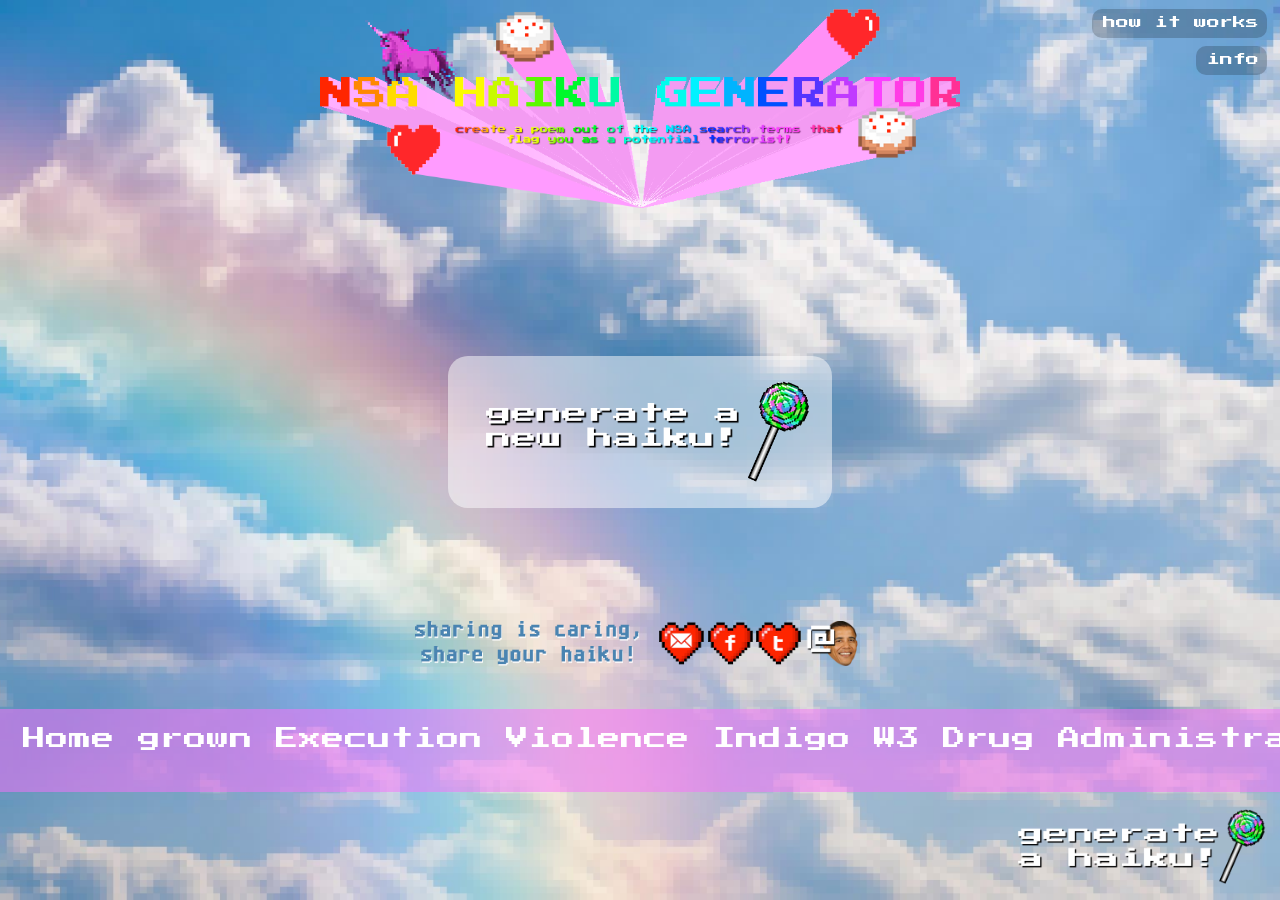
<file: index.html>
<!doctype html>
<html>

<head>


    <meta name="description"
        content="Make your own haiku out of the NSA search term database they use to keep track of YOU!">
    <meta name="keywords"
        content="PRISM, NSA, Grayson, Earle, javascript, nsa haiku generator, haiku, generator, nsahaiku">
    <meta name="author" content="Grayson Earle">
    <meta name="thumbnail" content="http://nsahaiku.net/images/thumb.png" />
    <meta property="og:image" content="http://nsahaiku.net/images/thumb.png" />
    <link rel="image_src" href="http://nsahaiku.net/images/thumb.png" />
    <meta charset="UTF-8">

    <script type="text/javascript" src="js/detectmobile.js"></script>

    <script>
        try {
            // This is the URL where mobile
            detectmobile.defaultMobileURL = "http://www.nsahaiku.net/mobile.html";
            detectmobile.process();
        } catch (e) {
            // Make sure that in the fault modes
            // we do not interrupt execution of other Javascript code
        }
    </script>


    <meta name="viewport" content="width=device-width, initial-scale=1">
    <title>NSA Haiku Generator</title>

    <link rel="stylesheet" href="css/reset.css">
    <link rel="stylesheet" href="css/style.css">
    <link href='http://fonts.googleapis.com/css?family=Press+Start+2P' rel='stylesheet' type='text/css'>

    <link rel="author" href="https://plus.google.com/u/0/107899949510566244109/posts/">

    <script src="https://ajax.googleapis.com/ajax/libs/jquery/1.10.2/jquery.min.js"></script>
    <script type="text/javascript" src="js/social.js"></script>

    <!-- Global site tag (gtag.js) - Google Analytics -->
    <script async src="https://www.googletagmanager.com/gtag/js?id=G-P72VPTXQDK"></script>
    <script>
        window.dataLayer = window.dataLayer || [];
        function gtag() { dataLayer.push(arguments); }
        gtag('js', new Date());

        gtag('config', 'G-P72VPTXQDK');
    </script>

</head>

<body>

    <div id="title">

    </div>

    <div id="haiku_container" class="gen_haiku">
        <div id="haiku">
            &nbsp; <br> &nbsp; <br> &nbsp;
        </div>
    </div>

    <div id="social_container">
        <div id="social_stuff">

            <img src="images/social/descript.png">

            <a onclick="email(htmlpoem)" href="javascript:void(0);"><img src="images/social/email.png"></a><a
                onclick="facebook(fullpoem)" href="javascript:void(0);"><img src="images/social/facebook.png"></a><a
                onclick="twitter(twitterpoem)" href="javascript:void(0);"><img src="images/social/twitter.png"
                    id="soc_right"></a><a onclick="barack(fullpoem)" href="javascript:void(0);"><img
                    src="images/social/barack.png"></a>

        </div>
    </div>

    <div id="ticker">
        <p id="wordlist" class="marquee"> </p>
    </div>

    <div id="generate_box" class="gen_haiku">
    </div>

    <div id="curtain">
    </div>

    <div id="topright">
        <div id="help_me">
            how it works
        </div><br>
        <div id="click_info">
            <a href="about.html" target="_blank">info</a>
        </div>
    </div>

    <div id="help_ticker_container" class="help">
        <div class="help_inside">
            The marquee below is a list of terms that can have you flagged as a potential terrorist by the NSA if you
            use them in electronic communication. Click on it to view the list in its entirety<br>
            <img src="images/down_arrow.png">
        </div>
    </div>

    <div id="help_new_container" class="help">
        <div class="help_inside">
            <img src="images/right_arrow.png">
            Click here to generate a random haiku out of the database of NSA terms
        </div>
    </div>

    <div id="help_social_container" class="help">
        <div class="help_inside">
            <img src="images/left_arrow.png">
            Be sure to share your creation on social media (LOL @ NSA)
        </div>
    </div>

    <div id="help_haiku_container" class="help">
        <div class="help_inside">
            <img src="images/dl_arrow.png">
            This is where your haiku will show up! You may also click or tap here to generate a fresh poem :)
        </div>
    </div>

    <div id="nothing">
    </div>

    <script type="text/javascript" src="js/main.js"></script>
</body>

</html>
</file>
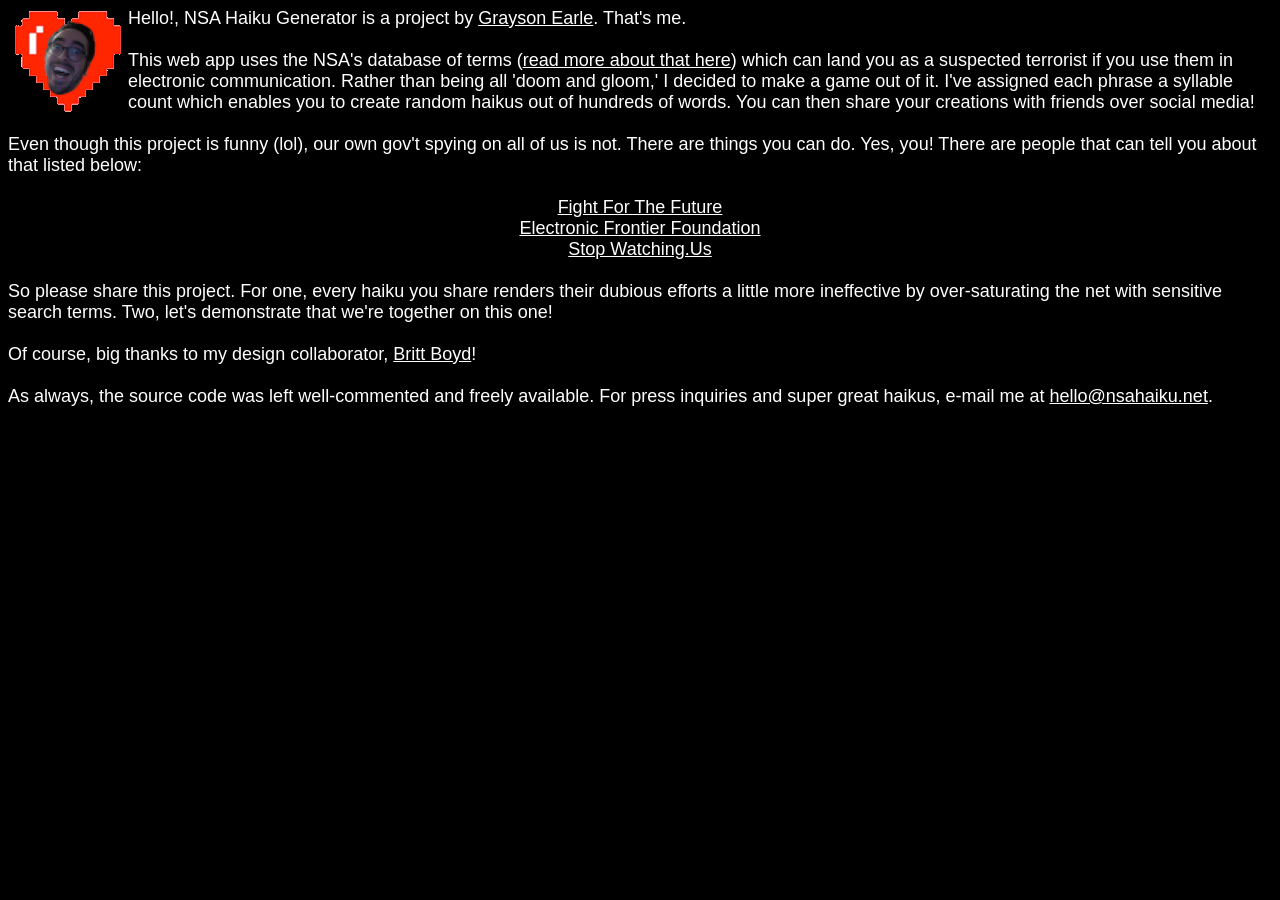
<file: about.html>
<!doctype html>
<html>
    <head>
        <meta charset="utf-8">
        <meta name="description" content="">
        <meta name="viewport" content="width=device-width, initial-scale=1">
        <title>NSA Haiku Generator -- List of Terms</title>
	    
	    <style>
	    	body {
	    		background-color:#000000;
	    		color:#ffffff;
	    		font-family:"Trebuchet ms", sans-serif;
	    		font-size:18px;
	    	}
	    	a {
	    		color:#ffffff;
	    	}
	    	a:hover {
	    		color:#ff0000;
	    	}

	    </style>

    </head>
    <body>
    	Hello!,
        		NSA Haiku Generator is a project by <a href="http://www.graysonearle.com">Grayson Earle</a>. That's me. <img src="images/me.gif" style="float:left;">

        	
        		<br><br>
        		This web app uses the NSA's database of terms (<a href="terms.html">read more about that here</a>) which can land you as a suspected terrorist if you use them in electronic communication. Rather than being all 'doom and gloom,' I decided to make a game out of it. I've assigned each phrase a syllable count which enables you to create random haikus out of hundreds of words. You can then share your creations with friends over social media!

        		<br><br>

        		Even though this project is funny (lol), our own gov't spying on all of us is not. There are things you can do. Yes, you! There are people that can tell you about that listed below:<br><br>
        		<center>
        			<a href="http://www.fightforthefuture.org">Fight For The Future</a> <br>
        			<a href="https://www.eff.org">Electronic Frontier Foundation</a><br>
        			<a href="https://rally.stopwatching.us">Stop Watching.Us</a>
        			<br>
        			<br>
        			
        		</center>
        		So please share this project. For one, every haiku you share renders their dubious efforts a little more ineffective by over-saturating the net with sensitive search terms. Two, let's demonstrate that we're together on this one!<br><br>
        		
        	
        		Of course, big thanks to my design collaborator, <a href="http://www.brittboyd.com">Britt Boyd</a>!
        		<br><br>
        		As always, the source code was left well-commented and freely available. For press inquiries and super great haikus, e-mail me at <a href="mailto:hello@nsahaiku.net">hello@nsahaiku.net</a>.

    </body>
</html>
</file>
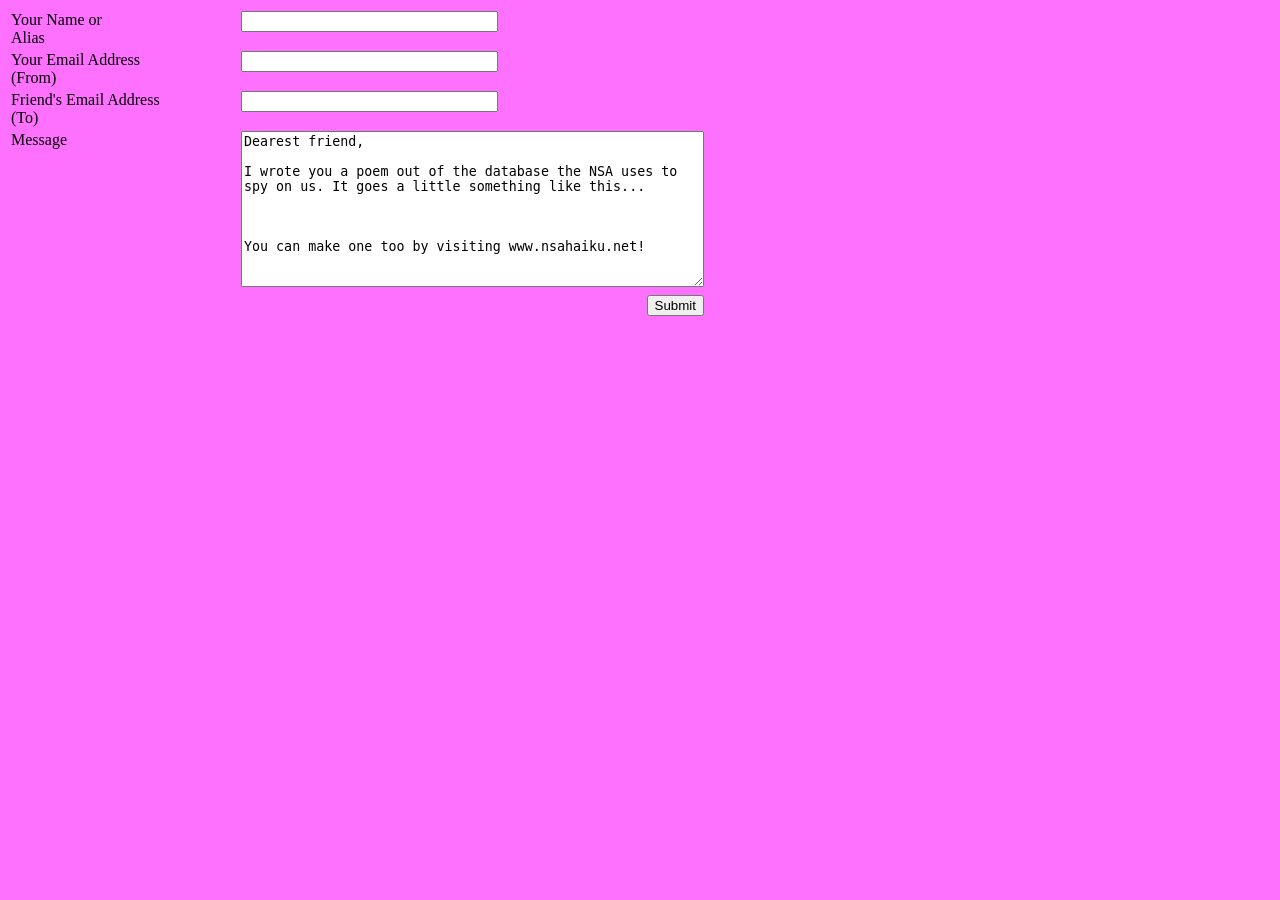
<file: mail.html>
<!doctype html>
<html>
<head>

<style>
body {
	font-family: "trebuchet ms";
	background-color:rgb(254,113,254);
;
}

label {
	margin-right:170px;
}
</style>

<script>
  (function(i,s,o,g,r,a,m){i['GoogleAnalyticsObject']=r;i[r]=i[r]||function(){
  (i[r].q=i[r].q||[]).push(arguments)},i[r].l=1*new Date();a=s.createElement(o),
  m=s.getElementsByTagName(o)[0];a.async=1;a.src=g;m.parentNode.insertBefore(a,m)
  })(window,document,'script','//www.google-analytics.com/analytics.js','ga');

  ga('create', 'UA-45087617-1', 'nsahaiku.net');
  ga('send', 'pageview');

</script>

</head>
<body>
<form name="contactform" method="post" action="send_form_email.php">
<table width="450px">
<tr>
 <td valign="top">
  <label for="first_name">Your Name or Alias</label>
 </td>
 <td valign="top">
  <input  type="text" name="first_name" maxlength="50" size="30">
 </td>
</tr>
<tr>
 <td valign="top">
  <label for="email">Your Email Address (From)</label>
 </td>
 <td valign="top">
  <input  type="text" name="email" maxlength="80" size="30">
 </td>
</tr>
<tr>
 <td valign="top">
  <label for="emailto">Friend's Email Address (To)</label>
 </td>
 <td valign="top">
  <input  type="text" name="emailto" maxlength="80" size="30">
 </td>
</tr>
<tr>
 <td valign="top">
  <label for="comments">Message</label>
 </td>
 <td valign="top">
  <textarea  name="comments" id="comments" maxlength="1000" cols="55" rows="10"></textarea>
 </td>
</tr>
<tr>
 <td colspan="2" style="text-align:right">
  <input type="submit" value="Submit">
 </td>
</tr>
</table>
</form>
<script>
	//alert(window.location.search);
	var temp = window.location.search;
	temp = temp.slice(1);
	temp = temp.replace(/\+/g," ");
	temp = temp.replace(/\|/g,"\n");
	document.getElementById("comments").innerHTML = "Dearest friend,\n\nI wrote you a poem out of the database the NSA uses to spy on us. It goes a little something like this...\n\n";
	document.getElementById("comments").innerHTML += temp;
	document.getElementById("comments").innerHTML += '\n\nYou can make one too by visiting www.nsahaiku.net!';
</script>
</body>
</html>
</file>
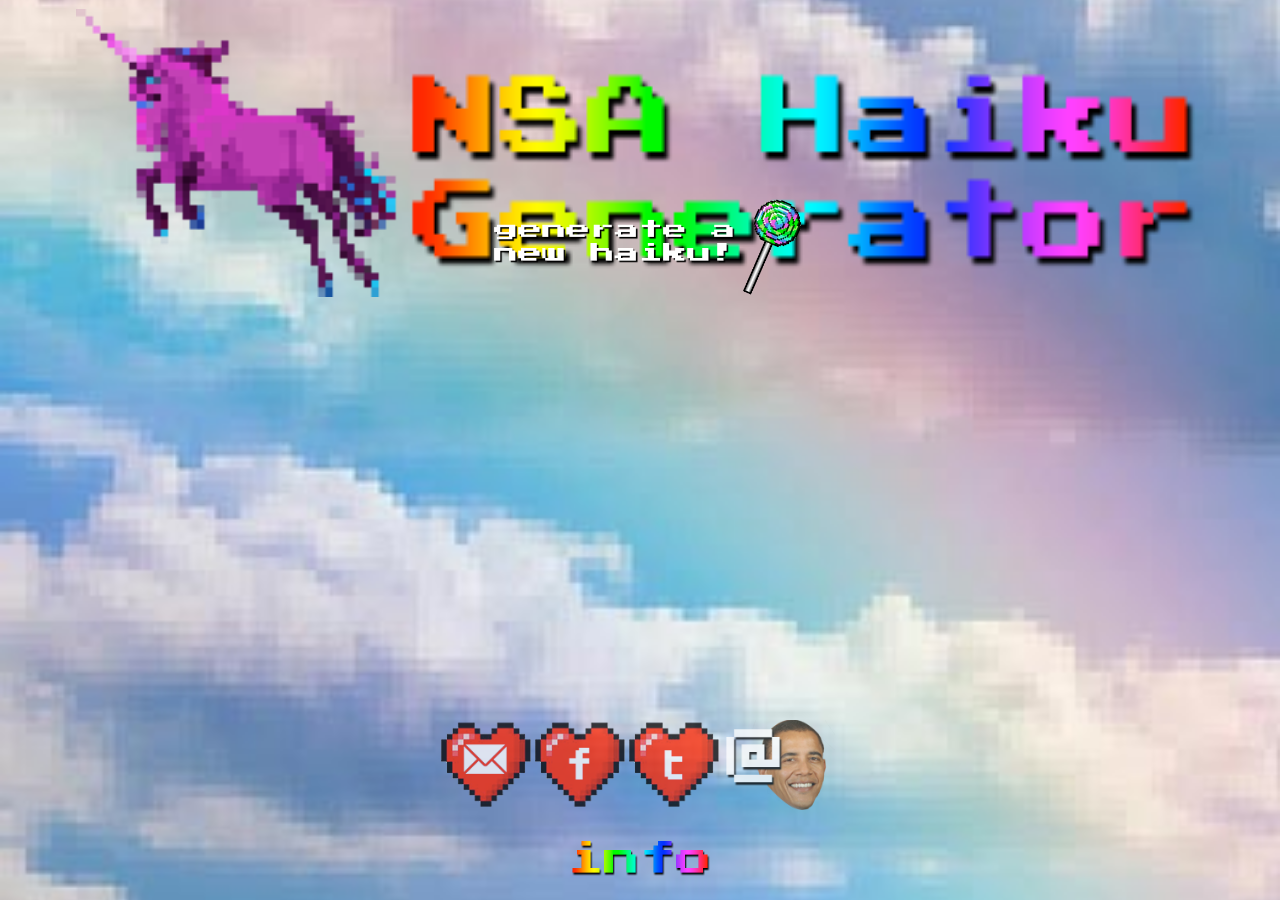
<file: mobile.html>
<!doctype html>
<html>

<head>

    <script type="text/javascript" src="js/detectmobile.js"></script>
    <title>NSA Haiku Generator</title>

    <link rel="stylesheet" href="css/reset.css">
    <link rel="stylesheet" href="css/mobile.css">
    <link href='http://fonts.googleapis.com/css?family=Press+Start+2P' rel='stylesheet' type='text/css'>

    <script src="http://ajax.googleapis.com/ajax/libs/jquery/1.10.2/jquery.min.js"></script>
    <script type="text/javascript" src="js/social.js"></script>

    <script>
        (function (i, s, o, g, r, a, m) {
            i['GoogleAnalyticsObject'] = r; i[r] = i[r] || function () {
                (i[r].q = i[r].q || []).push(arguments)
            }, i[r].l = 1 * new Date(); a = s.createElement(o),
                m = s.getElementsByTagName(o)[0]; a.async = 1; a.src = g; m.parentNode.insertBefore(a, m)
        })(window, document, 'script', '//www.google-analytics.com/analytics.js', 'ga');

        ga('create', 'UA-45087617-1', 'nsahaiku.net');
        ga('send', 'pageview');

    </script>


</head>

<body>

    <div id="title">

    </div>

    <div id="haiku_container" class="gen_haiku">
        <div id="haiku">
            &nbsp; <br> &nbsp; <br> &nbsp; <br> &nbsp;
        </div>
    </div>

    <div id="social_container">
        <div id="social_stuff">
            <a onclick="email(htmlpoem)" href="javascript:void(0);"><img src="images/social/email.png"></a><a
                onclick="facebook(fullpoem)" href="javascript:void(0);"><img src="images/social/facebook.png"></a><a
                onclick="twitter(twitterpoem)" href="javascript:void(0);"><img src="images/social/twitter.png"
                    id="soc_right"></a><a onclick="barack(fullpoem)" href="javascript:void(0);"><img
                    src="images/social/barack.png"></a>

        </div>
    </div>

    <div id="curtain">
    </div>

    <div id="click_info">

    </div>

    <script type="text/javascript" src="js/mobile.js"></script>
</body>

</html>
</file>
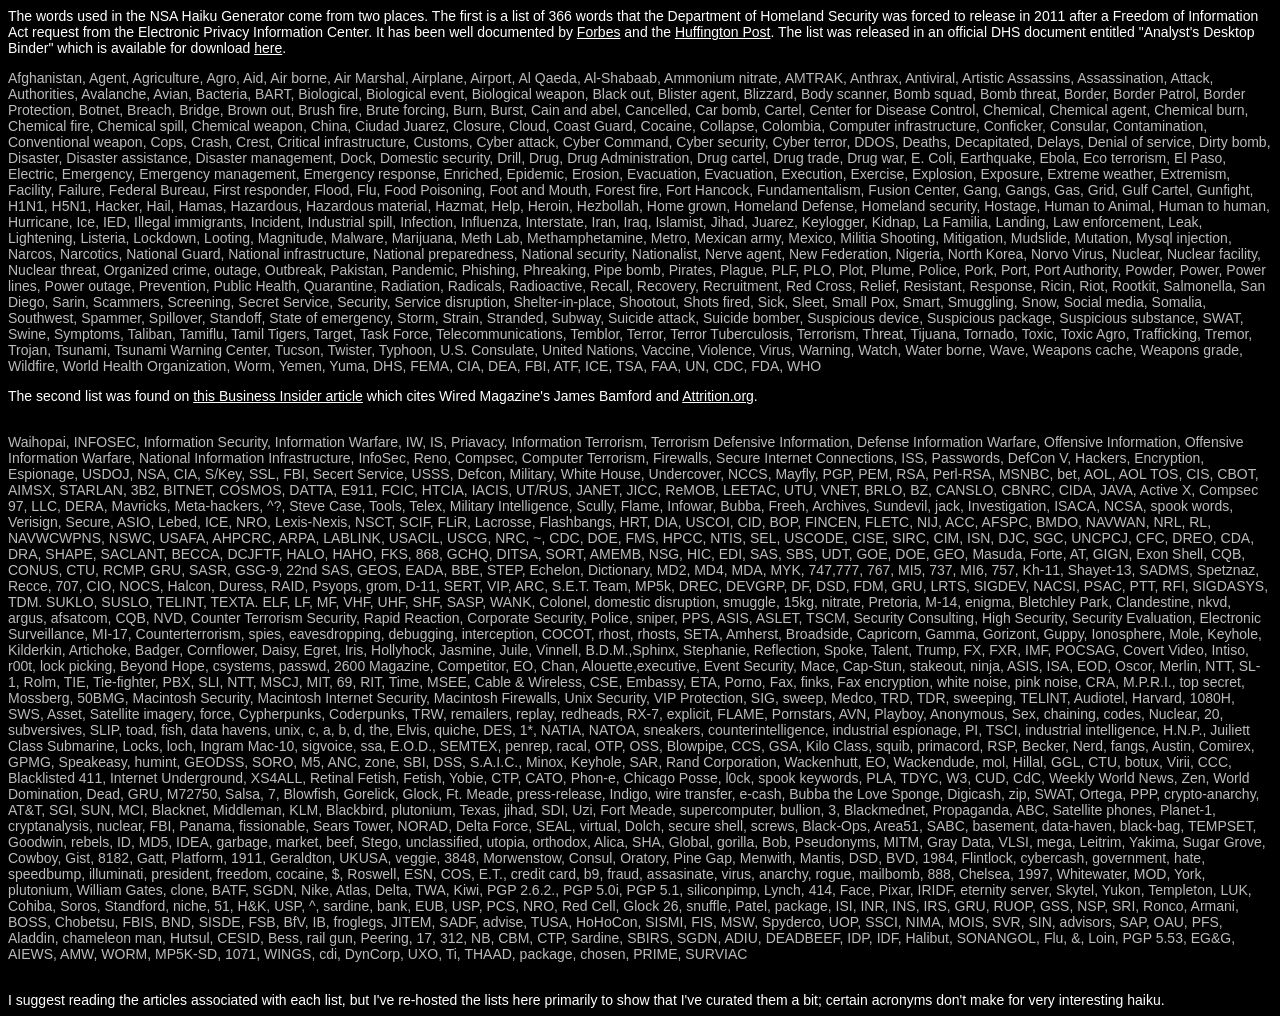
<file: terms.html>
<!doctype html>
<html>
    <head>
        <meta charset="utf-8">
        <meta name="description" content="">
        <meta name="viewport" content="width=device-width, initial-scale=1">
        <title>NSA Haiku Generator -- List of Terms</title>
	    
	    <style>
	    	body {
	    		background-color:#000000;
	    		color:#ffffff;
	    		font-family:"Trebuchet ms", sans-serif;
	    		font-size:14px;
	    	}
	    	a {
	    		color:#ffffff;
	    	}
	    	a:hover {
	    		color:#ff0000;
	    	}
	    	p {
	    		color:#bbbbbb;
	    	}
	    </style>

    </head>
    <body>
    	The words used in the NSA Haiku Generator come from two places. The first is a list of 366 words that the Department of Homeland Security was forced to release in 2011 after a Freedom of Information Act request from the Electronic Privacy Information Center. It has been well documented by <a href="http://www.forbes.com/sites/reuvencohen/2012/05/26/department-of-homeland-security-forced-to-release-list-of-keywords-used-to-monitor-social-networking-sites/">Forbes</a> and the <a href="http://www.huffingtonpost.com/2012/02/24/homeland-security-manual_n_1299908.html">Huffington Post</a>. The list was released in an official DHS document entitled "Analyst's Desktop Binder" which is available for download <a href="https://epic.org/foia/epic-v-dhs-media-monitoring/Analyst-Desktop-Binder-REDACTED.pdf">here</a>.
    	<p>
    	Afghanistan, Agent, Agriculture, Agro, Aid, Air borne, Air Marshal, Airplane, Airport, Al Qaeda, Al-Shabaab, Ammonium nitrate, AMTRAK, Anthrax, Antiviral, Artistic Assassins, Assassination, Attack, Authorities, Avalanche, Avian, Bacteria, BART, Biological, Biological event, Biological weapon, Black out, Blister agent, Blizzard, Body scanner, Bomb squad, Bomb threat, Border, Border Patrol, Border Protection, Botnet, Breach, Bridge, Brown out, Brush fire, Brute forcing, Burn, Burst, Cain and abel, Cancelled, Car bomb, Cartel, Center for Disease Control, Chemical, Chemical agent, Chemical burn, Chemical fire, Chemical spill, Chemical weapon, China, Ciudad Juarez, Closure, Cloud, Coast Guard, Cocaine, Collapse, Colombia, Computer infrastructure, Conficker, Consular, Contamination, Conventional weapon, Cops, Crash, Crest, Critical infrastructure, Customs, Cyber attack, Cyber Command, Cyber security, Cyber terror, DDOS, Deaths, Decapitated, Delays, Denial of service, Dirty bomb, Disaster, Disaster assistance, Disaster management, Dock, Domestic security, Drill, Drug, Drug Administration, Drug cartel, Drug trade, Drug war, E. Coli, Earthquake, Ebola, Eco terrorism, El Paso, Electric, Emergency, Emergency management, Emergency response, Enriched, Epidemic, Erosion, Evacuation, Evacuation, Execution, Exercise, Explosion, Exposure, Extreme weather, Extremism, Facility, Failure, Federal Bureau, First responder, Flood, Flu, Food Poisoning, Foot and Mouth, Forest fire, Fort Hancock, Fundamentalism, Fusion Center, Gang, Gangs, Gas, Grid, Gulf Cartel, Gunfight, H1N1, H5N1, Hacker, Hail, Hamas, Hazardous, Hazardous material, Hazmat, Help, Heroin, Hezbollah, Home grown, Homeland Defense, Homeland security, Hostage, Human to Animal, Human to human, Hurricane, Ice, IED, Illegal immigrants, Incident, Industrial spill, Infection, Influenza, Interstate, Iran, Iraq, Islamist, Jihad, Juarez, Keylogger, Kidnap, La Familia, Landing, Law enforcement, Leak, Lightening, Listeria, Lockdown, Looting, Magnitude, Malware, Marijuana, Meth Lab, Methamphetamine, Metro, Mexican army, Mexico, Militia Shooting, Mitigation, Mudslide, Mutation, Mysql injection, Narcos, Narcotics, National Guard, National infrastructure, National preparedness, National security, Nationalist, Nerve agent, New Federation, Nigeria, North Korea, Norvo Virus, Nuclear, Nuclear facility, Nuclear threat, Organized crime, outage, Outbreak, Pakistan, Pandemic, Phishing, Phreaking, Pipe bomb, Pirates, Plague, PLF, PLO, Plot, Plume, Police, Pork, Port, Port Authority, Powder, Power, Power lines, Power outage, Prevention, Public Health, Quarantine, Radiation, Radicals, Radioactive, Recall, Recovery, Recruitment, Red Cross, Relief, Resistant, Response, Ricin, Riot, Rootkit, Salmonella, San Diego, Sarin, Scammers, Screening, Secret Service, Security, Service disruption, Shelter-in-place, Shootout, Shots fired, Sick, Sleet, Small Pox, Smart, Smuggling, Snow, Social media, Somalia, Southwest, Spammer, Spillover, Standoff, State of emergency, Storm, Strain, Stranded, Subway, Suicide attack, Suicide bomber, Suspicious device, Suspicious package, Suspicious substance, SWAT, Swine, Symptoms, Taliban, Tamiflu, Tamil Tigers, Target, Task Force, Telecommunications, Temblor, Terror, Terror Tuberculosis, Terrorism, Threat, Tijuana, Tornado, Toxic, Toxic Agro, Trafficking, Tremor, Trojan, Tsunami, Tsunami Warning Center, Tucson, Twister, Typhoon, U.S. Consulate, United Nations, Vaccine, Violence, Virus, Warning, Watch, Water borne, Wave, Weapons cache, Weapons grade, Wildfire, World Health Organization, Worm, Yemen, Yuma, DHS, FEMA, CIA, DEA, FBI, ATF, ICE, TSA, FAA, UN, CDC, FDA, WHO	
    	</p>
        The second list was found on <a href="http://www.businessinsider.com/nsa-prism-keywords-for-domestic-spying-2013-6">this Business Insider article</a> which cites Wired Magazine's James Bamford and <a href="http://www.attrition.org">Attrition.org</a>.
        <br><br>
        <p>Waihopai, INFOSEC, Information Security, Information Warfare, IW, IS, Priavacy, Information Terrorism, Terrorism Defensive Information, Defense Information Warfare, Offensive Information, Offensive Information Warfare, National Information Infrastructure, InfoSec, Reno, Compsec, Computer Terrorism, Firewalls, Secure Internet Connections, ISS, Passwords, DefCon V, Hackers, Encryption, Espionage, USDOJ, NSA, CIA, S/Key, SSL, FBI, Secert Service, USSS, Defcon, Military, White House, Undercover, NCCS, Mayfly, PGP, PEM, RSA, Perl-RSA, MSNBC, bet, AOL, AOL TOS, CIS, CBOT, AIMSX, STARLAN, 3B2, BITNET, COSMOS, DATTA, E911, FCIC, HTCIA, IACIS, UT/RUS, JANET, JICC, ReMOB, LEETAC, UTU, VNET, BRLO, BZ, CANSLO, CBNRC, CIDA, JAVA, Active X, Compsec 97, LLC, DERA, Mavricks, Meta-hackers, ^?, Steve Case, Tools, Telex, Military Intelligence, Scully, Flame, Infowar, Bubba, Freeh, Archives, Sundevil, jack, Investigation, ISACA, NCSA, spook words, Verisign, Secure, ASIO, Lebed, ICE, NRO, Lexis-Nexis, NSCT, SCIF, FLiR, Lacrosse, Flashbangs, HRT, DIA, USCOI, CID, BOP, FINCEN, FLETC, NIJ, ACC, AFSPC, BMDO, NAVWAN, NRL, RL, NAVWCWPNS, NSWC, USAFA, AHPCRC, ARPA, LABLINK, USACIL, USCG, NRC, ~, CDC, DOE, FMS, HPCC, NTIS, SEL, USCODE, CISE, SIRC, CIM, ISN, DJC, SGC, UNCPCJ, CFC, DREO, CDA, DRA, SHAPE, SACLANT, BECCA, DCJFTF, HALO, HAHO, FKS, 868, GCHQ, DITSA, SORT, AMEMB, NSG, HIC, EDI, SAS, SBS, UDT, GOE, DOE, GEO, Masuda, Forte, AT, GIGN, Exon Shell, CQB, CONUS, CTU, RCMP, GRU, SASR, GSG-9, 22nd SAS, GEOS, EADA, BBE, STEP, Echelon, Dictionary, MD2, MD4, MDA, MYK, 747,777, 767, MI5, 737, MI6, 757, Kh-11, Shayet-13, SADMS, Spetznaz, Recce, 707, CIO, NOCS, Halcon, Duress, RAID, Psyops, grom, D-11, SERT, VIP, ARC, S.E.T. Team, MP5k, DREC, DEVGRP, DF, DSD, FDM, GRU, LRTS, SIGDEV, NACSI, PSAC, PTT, RFI, SIGDASYS, TDM. SUKLO, SUSLO, TELINT, TEXTA. ELF, LF, MF, VHF, UHF, SHF, SASP, WANK, Colonel, domestic disruption, smuggle, 15kg, nitrate, Pretoria, M-14, enigma, Bletchley Park, Clandestine, nkvd, argus, afsatcom, CQB, NVD, Counter Terrorism Security, Rapid Reaction, Corporate Security, Police, sniper, PPS, ASIS, ASLET, TSCM, Security Consulting, High Security, Security Evaluation, Electronic Surveillance, MI-17, Counterterrorism, spies, eavesdropping, debugging, interception, COCOT, rhost, rhosts, SETA, Amherst, Broadside, Capricorn, Gamma, Gorizont, Guppy, Ionosphere, Mole, Keyhole, Kilderkin, Artichoke, Badger, Cornflower, Daisy, Egret, Iris, Hollyhock, Jasmine, Juile, Vinnell, B.D.M.,Sphinx, Stephanie, Reflection, Spoke, Talent, Trump, FX, FXR, IMF, POCSAG, Covert Video, Intiso, r00t, lock picking, Beyond Hope, csystems, passwd, 2600 Magazine, Competitor, EO, Chan, Alouette,executive, Event Security, Mace, Cap-Stun, stakeout, ninja, ASIS, ISA, EOD, Oscor, Merlin, NTT, SL-1, Rolm, TIE, Tie-fighter, PBX, SLI, NTT, MSCJ, MIT, 69, RIT, Time, MSEE, Cable & Wireless, CSE, Embassy, ETA, Porno, Fax, finks, Fax encryption, white noise, pink noise, CRA, M.P.R.I., top secret, Mossberg, 50BMG, Macintosh Security, Macintosh Internet Security, Macintosh Firewalls, Unix Security, VIP Protection, SIG, sweep, Medco, TRD, TDR, sweeping, TELINT, Audiotel, Harvard, 1080H, SWS, Asset, Satellite imagery, force, Cypherpunks, Coderpunks, TRW, remailers, replay, redheads, RX-7, explicit, FLAME, Pornstars, AVN, Playboy, Anonymous, Sex, chaining, codes, Nuclear, 20, subversives, SLIP, toad, fish, data havens, unix, c, a, b, d, the, Elvis, quiche, DES, 1*, NATIA, NATOA, sneakers, counterintelligence, industrial espionage, PI, TSCI, industrial intelligence, H.N.P., Juiliett Class Submarine, Locks, loch, Ingram Mac-10, sigvoice, ssa, E.O.D., SEMTEX, penrep, racal, OTP, OSS, Blowpipe, CCS, GSA, Kilo Class, squib, primacord, RSP, Becker, Nerd, fangs, Austin, Comirex, GPMG, Speakeasy, humint, GEODSS, SORO, M5, ANC, zone, SBI, DSS, S.A.I.C., Minox, Keyhole, SAR, Rand Corporation, Wackenhutt, EO, Wackendude, mol, Hillal, GGL, CTU, botux, Virii, CCC, Blacklisted 411, Internet Underground, XS4ALL, Retinal Fetish, Fetish, Yobie, CTP, CATO, Phon-e, Chicago Posse, l0ck, spook keywords, PLA, TDYC, W3, CUD, CdC, Weekly World News, Zen, World Domination, Dead, GRU, M72750, Salsa, 7, Blowfish, Gorelick, Glock, Ft. Meade, press-release, Indigo, wire transfer, e-cash, Bubba the Love Sponge, Digicash, zip, SWAT, Ortega, PPP, crypto-anarchy, AT&T, SGI, SUN, MCI, Blacknet, Middleman, KLM, Blackbird, plutonium, Texas, jihad, SDI, Uzi, Fort Meade, supercomputer, bullion, 3, Blackmednet, Propaganda, ABC, Satellite phones, Planet-1, cryptanalysis, nuclear, FBI, Panama, fissionable, Sears Tower, NORAD, Delta Force, SEAL, virtual, Dolch, secure shell, screws, Black-Ops, Area51, SABC, basement, data-haven, black-bag, TEMPSET, Goodwin, rebels, ID, MD5, IDEA, garbage, market, beef, Stego, unclassified, utopia, orthodox, Alica, SHA, Global, gorilla, Bob, Pseudonyms, MITM, Gray Data, VLSI, mega, Leitrim, Yakima, Sugar Grove, Cowboy, Gist, 8182, Gatt, Platform, 1911, Geraldton, UKUSA, veggie, 3848, Morwenstow, Consul, Oratory, Pine Gap, Menwith, Mantis, DSD, BVD, 1984, Flintlock, cybercash, government, hate, speedbump, illuminati, president, freedom, cocaine, $, Roswell, ESN, COS, E.T., credit card, b9, fraud, assasinate, virus, anarchy, rogue, mailbomb, 888, Chelsea, 1997, Whitewater, MOD, York, plutonium, William Gates, clone, BATF, SGDN, Nike, Atlas, Delta, TWA, Kiwi, PGP 2.6.2., PGP 5.0i, PGP 5.1, siliconpimp, Lynch, 414, Face, Pixar, IRIDF, eternity server, Skytel, Yukon, Templeton, LUK, Cohiba, Soros, Standford, niche, 51, H&K, USP, ^, sardine, bank, EUB, USP, PCS, NRO, Red Cell, Glock 26, snuffle, Patel, package, ISI, INR, INS, IRS, GRU, RUOP, GSS, NSP, SRI, Ronco, Armani, BOSS, Chobetsu, FBIS, BND, SISDE, FSB, BfV, IB, froglegs, JITEM, SADF, advise, TUSA, HoHoCon, SISMI, FIS, MSW, Spyderco, UOP, SSCI, NIMA, MOIS, SVR, SIN, advisors, SAP, OAU, PFS, Aladdin, chameleon man, Hutsul, CESID, Bess, rail gun, Peering, 17, 312, NB, CBM, CTP, Sardine, SBIRS, SGDN, ADIU, DEADBEEF, IDP, IDF, Halibut, SONANGOL, Flu, &, Loin, PGP 5.53, EG&G, AIEWS, AMW, WORM, MP5K-SD, 1071, WINGS, cdi, DynCorp, UXO, Ti, THAAD, package, chosen, PRIME, SURVIAC</p>
        <br>
        I suggest reading the articles associated with each list, but I've re-hosted the lists here primarily to show that I've curated them a bit; certain acronyms don't make for very interesting haiku.

    </body>
</html>
</file>
<file: css/style.css>
body {
	font-family: 'Press Start 2P', cursive;
}

p {
	white-space: pre;
}

a {
	color:rgb(254,113,254);
}

a:hover {
	color:#ff0000;
}

#curtain {
	/* for blackout/pop over */
	position: absolute;
	top: 0;
	left: 0;
	background: black;
	opacity:.8;
	display: none;
}

#topright a {
	text-decoration:none;
	color:#ffffff;
}

@media only screen 
and (min-device-width : 768px) 
and (max-device-width : 9999px)  {

	/* non-mobile */

	html { 
		background: url('../images/bg.jpg') no-repeat center center fixed; 
		-webkit-background-size: cover;
		-moz-background-size: cover;
		-o-background-size: cover;
		background-size: cover;
	}

	/* dirty hack */
	#nothing {
		font-size:1px;
		display:none;
	}


	#title {
		position: absolute;
		background-image: url('../images/title.png');
		background-repeat: no-repeat;
		background-position: center top;
		background-size: contain;
		height:32%;
		width:50%;
		
		left:25%;
		top:1%;
	}

	#haiku_container {
		position:absolute;
		top:39.5%;
		min-width:30%;

		background-color:rgba(255,255,255,.5);
		border-radius: 20px;

		font-family: 'Press Start 2P', cursive;
		font-size:28px;
		color:#82ff82;
		
		-webkit-text-stroke: 1px black;
		text-shadow:
		3px 3px 0 #000,
		-1px -1px 0 #000,  
		1px -1px 0 #000,
		-1px 1px 0 #000,
		1px 1px 0 #000;

		cursor:pointer;
	}

	#haiku {
		margin:20px;
		text-align: center;
		line-height:150%;

		background-image: url('../images/new_haiku.png');
		background-repeat: no-repeat;
		background-position: center center;
		background-size: contain;
	}
	#haiku img {
		position:absolute;
		height:100%;
	}

	#social_container {
		position:absolute;
		top:69%;
		width:100%;
		height:5%;

	}

	#social_stuff {

		height:100%;
		text-align: center;
	}
	#social_stuff img {
		display:inline-block;
		height:100%;
		padding-right:.3%;
	}

	#ticker {
		position:absolute;
		overflow:hidden;
		top:78.8%;
		width:100%;
		background-color:rgba(254,113,254,.5);
		height:9.2%;
		font-family: 'Press Start 2P', cursive;
		font-size:18px;
		color:#ffffff;
		cursor:pointer;

	}
	/* Make it a marquee */

	.marquee {
		position:absolute;
		padding-top:1.5%;
		-moz-animation-iteration-count: infinite;
		-moz-animation-timing-function: linear;
		-moz-animation-duration:400s;
		-moz-animation-name: scroll;
		-webkit-animation-iteration-count: infinite;
		-webkit-animation-timing-function: linear;
		-webkit-animation-duration:400s;
		-webkit-animation-name: scroll;
		-o-animation-iteration-count: infinite;
		-o-animation-timing-function: linear;
		-o-animation-duration:400s;
		-o-animation-name: scroll;
		animation-iteration-count: infinite;
		animation-timing-function: linear;
		animation-duration:400s;
		animation-name: scroll;
	}

	@-moz-keyframes scroll {
		0% {left:0;}
		100% {left:-4600%;}
	}

	@-webkit-keyframes scroll {
		0% {left:0;}
		100% {left:-4600%;}
	}

	@-o-keyframes scroll {
		0% {left:0;}
		100% {left:-4600%;}
	}

	@keyframes scroll {
		0% {left:0;}
		100% {left:-4600%;}
	}

	.marquee:hover {
		 -moz-animation-play-state: paused;
		 -webkit-animation-play-state: paused;
		 -o-animation-play-state: paused;
		 animation-play-state: paused;
	 }


	#generate_box {
		position:absolute;
		bottom:1%;
		right:1%;
		height:10%;
		width:20%;
		background-image: url('../images/generate_br.png');
		background-repeat: no-repeat;
		background-position: right center;
		background-size: contain;
		cursor:pointer;
	}

	#topright {
		position:absolute;
		top:1%;
		right:1%;
		font-size:8px;
	}

	#help_me {
		display:block;
		cursor:pointer;
		background-color:rgba(0,0,0,.2);
		border-radius: 10px;
		padding:8px;
		padding-left:11px;
		font-family: 'Press Start 2P', cursive;
		font-size:12px;
		color:#ffffff;
	}
	#click_info {
		display:block;
		cursor:pointer;
		float:right;
		
		background-color:rgba(0,0,0,.2);
		border-radius: 10px;
		padding:8px;
		padding-left:11px;
		font-family: 'Press Start 2P', cursive;
		font-size:12px;
		color:#ffffff;
	}

	.help {
		position:absolute;
		font-family: 'Trebuchet MS', arial, sans-serif;		
		font-size:12px;
		color:#ffffff;
		display:none;
	}
	#help_ticker_container {
		bottom:23%;
		left:.5%;
		width:30%;
	}
	#help_ticker_container img {
		width:11%;
		margin-left:40%;
		margin-top:2.8%;
	}
	
	#help_new_container {
		top:91%;
		right:21%;
		width:30%;
	}
	#help_new_container img {
		float:right;
		margin-left:4%;
		width:11%;
	}

	#help_info_container {
		top:4%;
		right:12%;
		width:26%;
	}
	#help_info_container img {
		float:right;
		margin-left:4%;
		width:11%;
	}

	#help_social_container {
		top:68%;
		left:63%;
		width:25%;
		height:12%;
	}
	#help_social_container img {
		float:left;
		margin-right:4%;
		width:11%;
	}

	#help_haiku_container {
		top:31%;
		left:60%;
		width:30%;
		height:12%;
	}
	#help_haiku_container img {
		float:left;
		margin-right:4%;
		width:11%;
	}
}












@media only screen 
and (min-device-width : 768px) 
and (max-device-width : 1024px) 
and (orientation : portrait)  {

	/* non-mobile */

	html { 
		background: url('../images/bg_small.jpg') no-repeat center center fixed; 
		-webkit-background-size: cover;
		-moz-background-size: cover;
		-o-background-size: cover;
		background-size: cover;
	}

	#nothing {
		font-size:2px;
		display:none;
	}

	#title {
		position: absolute;
		background-image: url('../images/title.png');
		background-repeat: no-repeat;
		background-position: center top;
		background-size: contain;
		height:32%;
		width:100%;
		
		left:0%;
		top:1%;
	}

	#haiku_container {
		position:absolute;
		top:40%;
		min-width:60%;
		//height:30%;

		background-color:rgba(255,255,255,.5);
		border-radius: 20px;

		font-family: 'Press Start 2P', cursive;
		font-size:28px;
		color:#82ff82;
		
		-webkit-text-stroke: 1px black;
		text-shadow:
		3px 3px 0 #000,
		-1px -1px 0 #000,  
		1px -1px 0 #000,
		-1px 1px 0 #000,
		1px 1px 0 #000;

		cursor:pointer;
	}

	#haiku {
		margin:20px;
		text-align: center;
		line-height:150%;

		background-image: url('../images/new_haiku.png');
		background-repeat: no-repeat;
		background-position: center center;
		background-size: contain;
	}
	#haiku img {
		position:absolute;
		height:100%;
	}

	#social_container {
		position:absolute;
		top:64%;
		width:100%;
		height:5%;

	}

	#social_stuff {

		height:100%;
		text-align: center;
	}
	#social_stuff img {
		display:inline-block;
		height:100%;
		padding-right:.3%;
	}

	#ticker {
		position:absolute;
		overflow:hidden;
		top:78.8%;
		width:100%;
		background-color:rgba(254,113,254,.5);
		height:9.2%;
		font-family: 'Press Start 2P', cursive;
		font-size:18px;
		color:#ffffff;
		cursor:pointer;

	}
	/* Make it a marquee */

	.marquee {
		position:absolute;
		padding-top:4.5%;
		-moz-animation-iteration-count: infinite;
		-moz-animation-timing-function: linear;
		-moz-animation-duration:400s;
		-moz-animation-name: scroll;
		-webkit-animation-iteration-count: infinite;
		-webkit-animation-timing-function: linear;
		-webkit-animation-duration:400s;
		-webkit-animation-name: scroll;
		-o-animation-iteration-count: infinite;
		-o-animation-timing-function: linear;
		-o-animation-duration:400s;
		-o-animation-name: scroll;
		animation-iteration-count: infinite;
		animation-timing-function: linear;
		animation-duration:400s;
		animation-name: scroll;
	}

	@-moz-keyframes scroll {
		0% {left:0;}
		100% {left:-4600%;}
	}

	@-webkit-keyframes scroll {
		0% {left:0;}
		100% {left:-4600%;}
	}

	@-o-keyframes scroll {
		0% {left:0;}
		100% {left:-4600%;}
	}

	@keyframes scroll {
		0% {left:0;}
		100% {left:-4600%;}
	}

	.marquee:hover {
		 -moz-animation-play-state: paused;
		 -webkit-animation-play-state: paused;
		 -o-animation-play-state: paused;
		 animation-play-state: paused;
	 }


	#generate_box {
		position:absolute;
		bottom:0%;
		right:1%;
		height:12%;
		width:40%;
		background-image: url('../images/generate_br.png');
		background-repeat: no-repeat;
		background-position: right center;
		background-size: contain;
		cursor:pointer;
	}

	#pop_over {
		position:fixed;
		background-color:rgba(255,255,255,1);
		left:10%;
		top:5%;
		width:80%;
		height:90%;
		display:none;
		z-index:3;
		border-radius: 20px;
		color:rgb(254,113,254);
	}

	#about {
		margin: 40px;
		font-size: 12px;
		line-height:150%;
	}

	#mepic {
		background-image: url('../images/me.gif');
		background-repeat: no-repeat;
		background-position: center center;
		background-size:contain;
		right:4%;
		top:4%;
		width:15%;
		height:15%;
		position:absolute;
		margin-left:10%;
		display:none;
	}

	#close_pop {
		cursor:pointer;
		position:absolute;
		right:4%;
		bottom:4%;
		color:#000000;
	}

	#topright {
		position:absolute;
		top:1%;
		right:1%;
		font-size:8px;
	}

	#help_me {
		display:block;
		cursor:pointer;
		background-color:rgba(0,0,0,.2);
		border-radius: 10px;
		padding:8px;
		padding-left:11px;
		font-family: 'Press Start 2P', cursive;
		font-size:12px;
		color:#ffffff;
	}
	#click_info {
		display:block;
		cursor:pointer;
		float:right;
		
		background-color:rgba(0,0,0,.2);
		border-radius: 10px;
		padding:8px;
		padding-left:11px;
		font-family: 'Press Start 2P', cursive;
		font-size:12px;
		color:#ffffff;
	}

	.help {
		position:absolute;
		font-family: 'Trebuchet MS', arial, sans-serif;		
		font-size:12px;
		color:#ffffff;
		display:none;
	}
	.help img {
		display:none;
	}

	#help_ticker_container {
		bottom:23%;
		left:.5%;
		width:30%;
	}
	#help_ticker_container img {
		width:11%;
		margin-left:40%;
		margin-top:2.8%;
	}
	
	#help_new_container {
		top:91%;
		right:21%;
		width:30%;
	}
	#help_new_container img {
		float:right;
		margin-left:4%;
		width:11%;
	}

	#help_social_container {
		top:58%;
		left:43%;
		width:25%;
		height:12%;
	}
	#help_social_container img {
		float:left;
		margin-right:4%;
		width:11%;
	}

	#help_haiku_container {
		top:30%;
		left:40%;
		width:30%;
		height:12%;
	}
	#help_haiku_container img {
		float:left;
		margin-right:4%;
		width:11%;
	}
}
</file>
<file: css/mobile.css>
/* mobile */

html { 
	background: url('../images/bg_smaller.jpg') no-repeat center center fixed; 
	-webkit-background-size: cover;
	-moz-background-size: cover;
	-o-background-size: cover;
	background-size: cover;
}


#title {
	position: absolute;
	background-image: url('../images/mobile_title.png');
	background-repeat: no-repeat;
	background-position: center top;
	background-size: contain;
	height:32%;
	width:90%;
	
	left:5%;
	top:1%;
}

#haiku_container {
	position:absolute;
	top:21%;
	width:100%;

	font-family: 'Press Start 2P', 'Lucida Console', 'Monaco';
	font-size:24px;
	font-weight: bold;
	color:#ffffff;
	text-shadow: 2px 2px #000000;

}

#haiku {
	margin:10px;
	//line-height:120%;

	background-image: url('../images/new_haiku.png');
	background-repeat: no-repeat;
	background-position: center center;
	background-size: contain;
}
#haiku img {
	position:absolute;
	height:100%;
}

#social_container {
	position:absolute;
	top:80%;
	width:100%;
	height:10%;

}

#social_stuff {
	opacity:.75;
	height:100%;
	text-align: center;
}
#social_stuff img {
	display:inline-block;
	height:100%;
	padding-right:.3%;
}

#click_info {
	position:absolute;
	bottom:1%;
	left:0%;
	width:100%;
	height:7%;
	
	background-image: url('../images/mobile_info.png');
	background-repeat: no-repeat;
	background-position: center center;
	background-size:contain;
}
</file>
